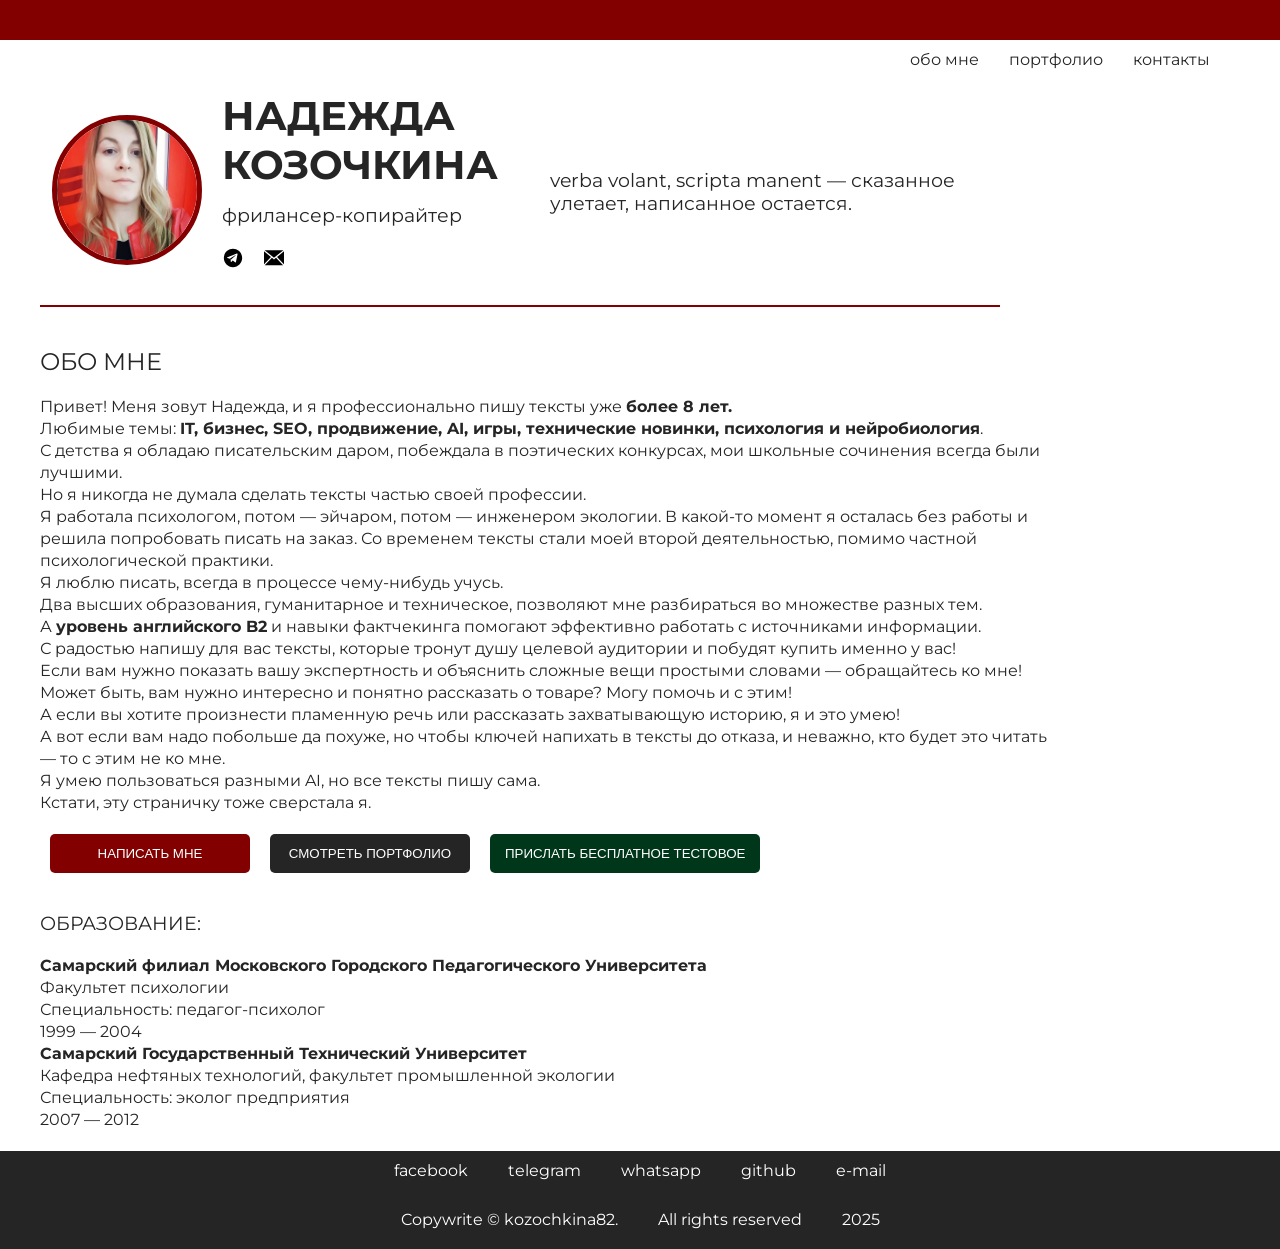
<file: CV-copywriter/index.html>
<!DOCTYPE html>
<html lang="en">
<head>
    <meta charset="UTF-8">
    <meta name="viewport" content="width=device-width, initial-scale=1.0">
    <link rel="stylesheet" href="styles.css">
    <link rel="icon" href="assets/images/favicon.ico" type="images / x-icon">
    <title>CV Copywriter</title>
</head>
<body>
<header class="header">
    <div class="header-container">
    <ul class="menu-list">
        <li class="menu-item"><a href="#">Обо мне</a></li>
        <li class="menu-item"><a href="#">Портфолио</a></li>
        <li class="menu-item"><a href="#">Контакты</a></li>
    </ul>
    <div class="header-hero">
    <div class="portrait"><img src="assets/images/photo_2025-06-29_16-47-16.jpg" alt="my portrait"></div>
    <div class="header-title">
    <h1 class="main-title">Надежда Козочкина</h1>
    <h3 class="description-title">фрилансер-копирайтер</h3>
    <ul class="header-contacts">
        <li class="header-contacts-item">
            <a href="#" class="link"><img src="assets/images/telegram-svgrepo-com (2).svg" alt="telegram" width="22"></a>
        </li>
         <li class="header-contacts-item">
            <a href="#" class="link"><img src="assets/images/mail-svgrepo-com.svg" alt="mail" width="20"></a>
        </li>
    </ul>
    </div>
    <h3 class="description-title">Verba volant, scripta manent — Сказанное улетает, написанное остается.</h3>
    </div>
    </div>
</header>
<main>
<section id="About" class="section">
<h2 class="section-title">Обо мне</h2>
<div class="content">
<p>
Привет! Меня зовут Надежда, и я профессионально пишу тексты уже <b>более 8 лет.</b></p>
<p>Любимые темы: <b>IT, бизнес, SEO, продвижение, AI, игры, технические новинки, психология и нейробиология</b>.</p>
<p>С детства я обладаю писательским даром,
побеждала в поэтических конкурсах, мои школьные сочинения всегда были лучшими.</p>
Но я никогда не думала сделать тексты частью своей профессии.<p>
<p>Я работала психологом, потом — эйчаром, потом — инженером экологии. В какой-то момент я осталась без работы и решила попробовать писать на заказ.
Со временем тексты стали моей второй деятельностью, помимо частной психологической практики.</p>
</p>Я люблю писать, всегда в процессе чему-нибудь учусь.</p>
<p>Два высших образования, гуманитарное и техническое, позволяют мне разбираться во множестве разных тем.</p>
<p>А <b>уровень английского B2</b> и навыки фактчекинга помогают эффективно работать с источниками информации.</p>
<p>С радостью напишу для вас тексты, которые тронут душу целевой аудитории и побудят купить именно у вас!</p>
<p>Если вам нужно показать вашу экспертность и объяснить сложные вещи простыми словами — обращайтесь ко мне!</p>
<p>Может быть, вам нужно интересно и понятно рассказать о товаре? Могу помочь и с этим!</p>
<p>А если вы хотите произнести пламенную речь или рассказать захватывающую историю, я и это умею!</p>
</p>
<p>А вот если вам надо побольше да похуже, но чтобы ключей напихать в тексты до отказа, и неважно, кто будет это читать — то с этим не ко мне.</p>
<p>Я умею пользоваться разными AI, но все тексты пишу сама.</p>
<p>Кстати, эту страничку тоже сверстала я.</p>
<div class="section-buttons">
<input type="submit" id="cta-button" class="button cta-button" value="Написать мне">
<input type="submit" id="enter-button" class="button enter-button" value="Смотреть портфолио">
<input type="submit" id="openModal" class="button test-button" value="Прислать бесплатное тестовое">
</div>
<h3 class="section-subtitle">Образование:</h3>
<h4>Самарский филиал Московского Городского Педагогического Университета</h4>
<ul class="section-list">
<li class="section-item">Факультет психологии</li>
<li class="section-item">Специальность: педагог-психолог</li>
<li class="section-item">1999 — 2004</li>
</ul>
<h4>Самарский Государственный Технический Университет</h4>
<ul class="section-list">
<li class="section-item">Кафедра нефтяных технологий, факультет промышленной экологии</li>
<li class="section-item">Специальность: эколог предприятия</li>
<li class="section-item">2007 — 2012</li>
</ul>
</div>
</section>
<div id="myModal" class="modal">
  <div class="modal-content">
    <span class="close">&times;</span>
    <h3>Это была шутка! Вы что, серьезно хотели мне его прислать?</h3>
    <p>Мы, авторы, очень огорчаемся, когда нам присылают бесплатные ТЗ на 5000-10000 символов,
        с дедлайном 1 день, на которые потом ничего не отвечают. Если вы думаете, что такого не бывает —
        увы, бывает, и очень часто. <b>Не делайте так!</b> Лучше ознакомьтесь с портфолио, и сразу поймете уровень автора!
        Спасибо вам за понимание!
    </p>
  </div>
</div>
</main>
<footer class="footer">
<div class="footer-section contact-section">
    <ul class="contacts-list">
    <li class="contacts-item"><a href="#">Facebook</a></li>
    <li class="contacts-item"><a href="#">Telegram</a></li>
    <li class="contacts-item"><a href="#">WhatsApp</a></li>
    <li class="contacts-item"><a href="#">GitHub</a></li>
    <li class="contacts-item"><a href="#">e-mail</a></li>
    </ul>
</div>
<div class="footer-section copywrite-section">
    <div>Copywrite © <a class="link" href="#">kozochkina82</a>.</div>
    <div>All rights reserved</div>
    <div>2025</div>
</div>
</footer>

    <script src="script.js"></script>
</body>
</html>
</file>
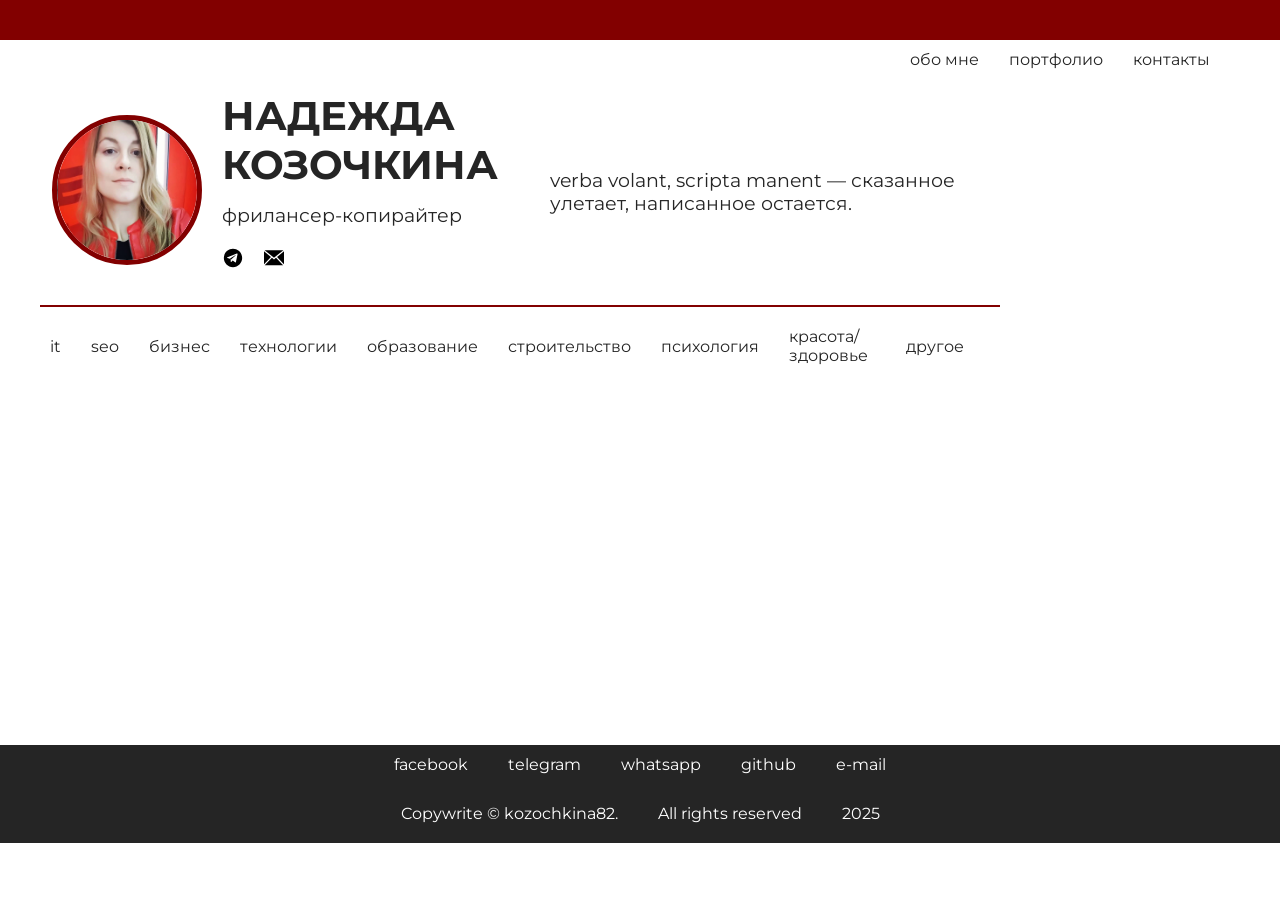
<file: CV-copywriter/portfolio.html>
<!DOCTYPE html>
<html lang="en">
<head>
    <meta charset="UTF-8">
    <meta name="viewport" content="width=device-width, initial-scale=1.0">
    <link rel="stylesheet" href="styles.css">
    <link rel="icon" href="assets/images/favicon.ico" type="images / x-icon">
    <title>Portfolio Copywriter</title>
</head>
<body>
<header class="header">
    <div class="header-container">
    <ul class="menu-list">
        <li class="menu-item"><a href="#">Обо мне</a></li>
        <li class="menu-item"><a href="#">Портфолио</a></li>
        <li class="menu-item"><a href="#">Контакты</a></li>
    </ul>
    <div class="header-hero">
    <div class="portrait"><img src="assets/images/photo_2025-06-29_16-47-16.jpg" alt="my portrait"></div>
    <div class="header-title">
    <h1 class="main-title">Надежда Козочкина</h1>
    <h3 class="description-title">фрилансер-копирайтер</h3>
    <ul class="header-contacts">
        <li class="header-contacts-item">
            <a href="#" class="link"><img src="assets/images/telegram-svgrepo-com (2).svg" alt="telegram" width="22"></a>
        </li>
         <li class="header-contacts-item">
            <a href="#" class="link"><img src="assets/images/mail-svgrepo-com.svg" alt="mail" width="20"></a>
        </li>
    </ul>
    </div>
    <h3 class="description-title">Verba volant, scripta manent — Сказанное улетает, написанное остается.</h3>
    </div>
    </div>
</header>
<main class="ortfolio-main">

    <ul class="menu-list portfolio-list">
        <li class="menu-item"><a href="#">IT</a></li>
        <li class="menu-item"><a href="#">SEO</a></li>
        <li class="menu-item"><a href="#">бизнес</a></li>
        <li class="menu-item"><a href="#">технологии</a></li>
        <li class="menu-item"><a href="#">образование</a></li>
        <li class="menu-item"><a href="#">строительство</a></li>
        <li class="menu-item"><a href="#">психология</a></li>
        <li class="menu-item"><a href="#">красота/здоровье</a></li>
         <li class="menu-item"><a href="#">другое</a></li>
    </ul>
<section class="section" id="IT"></section>
<section class="section" id="SEO"></section>
<section class="section" id="BUSINESS"></section>
<section class="section" id="TECHNOLOGIES"></section>
<section class="section" id="EDUCATION"></section>
<section class="section" id="BUILDIND"></section>
<section class="section" id="PSYCHOLOGY"></section>
<section class="section" id="HEALTH&BEAUTY"></section>
<section class="section" id="OTHER"></section>

</main>
<footer class="footer">
<div class="footer-section contact-section">
    <ul class="contacts-list">
    <li class="contacts-item"><a href="#">Facebook</a></li>
    <li class="contacts-item"><a href="#">Telegram</a></li>
    <li class="contacts-item"><a href="#">WhatsApp</a></li>
    <li class="contacts-item"><a href="#">GitHub</a></li>
    <li class="contacts-item"><a href="#">e-mail</a></li>
    </ul>
</div>
<div class="footer-section copywrite-section">
    <div>Copywrite © <a class="link" href="#">kozochkina82</a>.</div>
    <div>All rights reserved</div>
    <div>2025</div>
</div>
</footer>

    <script src="script.js"></script>
</body>
</html>
</file>
<file: CV-copywriter/styles.css>
@font-face {
  font-family: "Montserrat";
  src: url("assets/fonts/Montserrat-Regular.ttf");
    font-weight: 400;
    font-style: normal;
}
@font-face {
  font-family: "Montserrat";
  src: url("assets/fonts/Montserrat-Bold.ttf");
    font-weight: 600;
    font-style: normal;
}
@font-face {
  font-family: "Montserrat";
  src: url("assets/fonts/Montserrat-Light.ttf");
    font-weight: 200;
    font-style: normal;
}
*{
    box-sizing: border-box;
    scroll-behavior: smooth;
    margin: 0;
    padding: 0;
}

body {
    max-width: 1440px;
    width: 100%;
    font-family: "Montserrat";
    font-size: 16px;
    font-weight: 400;
    background-color: white;
    color: #252525;
    margin: 0 auto;
}
.menu-item a, .contacts-item a, .link {
    font-family: "Montserrat";
    font-style: normal;
    text-decoration: none;  text-transform: lowercase;
    color: #252525;
}
a:hover{
    color: #820000;
}
.link{
    text-transform: lowercase;
}
ul{
list-style: none;
}
h1, h2, h3 {
    text-transform: uppercase;
}
.header{
    width: 100%;
    margin: 0;
    padding: 0;
    padding-top: 40px;
    background-color: #820000;
}
.header-container{
    display: flex;
    flex-direction: column;
    justify-content: flex-start;
    align-items: flex-start;
    width: 100%;
    background-color: white;
    padding: 0 40px;
}
.header-hero{
    display: flex;
    flex-direction: row;
    justify-content: flex-start;
    align-items: center;
    width: 80%;
    padding: 1% 1%;
    border-bottom: 2px solid #820000;
}
.portrait>img{
    width: 150px;
    border-radius: 50%;
    border: 5px solid #820000;
}
.main-title{
    font-family: "Montserrat";
    font-weight: 600;
    font-size: 2.5rem;
    padding: 0 20px 15px 20px;
}
.description-title{
    font-family: "Montserrat";
    font-weight: 400;
    font-size: 1,2rem;
    text-transform: lowercase;
    padding: 0 20px;
}
.header-contacts{
    display: flex;
    flex-direction: row;
    justify-content: flex-start;
    align-items: center;
    width: 100%;
    padding: 20px;
}
.header-contacts-item{
    padding: 0 20px 0 0;
}

.menu-list{
    display: flex;
    flex-direction: row;
    justify-content: flex-end;
    align-items: center;
    width: 100%;
    padding: 10px;
}
.menu-item{
    padding: 0 20px 0 10px;
}
.section{
    width: 100%;
    padding: 20px 40px;
}
.section-title{
    font-weight: 400;
    padding: 20px 10px 20px 0;
}
.section-subtitle{
    font-weight: 400;
    padding:  20px 10px 20px 0;
}
.content{
    width: 85%;
    line-height: 22px;
}
.button{
    width: 200px;
    padding: 12px 15px;
    text-transform: uppercase;
    color: white;
    cursor: pointer;
    border: none;
    border-radius: 5px;
    box-shadow: none;
    margin-right: 20px;
}
.cta-button{
        background-color: #820000;
}
.cta-button:hover{
    background-color: #dc0303;
}
.enter-button{
    background-color: #252525;
}
.enter-button:hover{
background-color: #575656;
}
.test-button{
    width: 270px;
    background-color: #00371a;
}
.test-button:hover{
background-color: #029d14;
}
.section-buttons{
    display: flex;
    flex-direction: row;
    justify-content: flex-start;
    align-items: center;
    padding: 20px 10px;
}
.modal {
  display: none;
  position: fixed;
  z-index: 1000;
  left: 0;
  top: 0;
  width: 100%;
  height: 100%;
  background-color: rgba(0,0,0,0.5);
}

.modal-content {
  background-color: white;
  margin: 15% auto;
  padding: 20px;
  width: 80%;
  max-width: 500px;
  border-radius: 8px;
}
.footer{
    display: flex;
    flex-direction: column;
    justify-content: flex-start;
    align-items: center;
    background-color: #252525;
    color: white;
}
.conact-section{
display: flex;
flex-direction: column;
justify-content: flex-start;
align-items: center;
}
.contacts-list{
    display: flex;
    flex-direction: row;
    justify-content: space-between;
    align-items: center;
    padding: 10px 20px;
}
.copywrite-section{
    display: flex;
    flex-direction: row;
    justify-content: space-between;
    align-items: center;
    padding: 10px 20px;
}
.footer a {
    color: white;
    cursor: pointer;
}
.footer a:hover{
    color: #dc0303;
}
.contacts-item{
    padding: 0 20px;
}
.copywrite-section div {
    margin: 10px 20px;
}
.portfolio-list{
    justify-content: space-between;
    width: 80%;
    text-transform: uppercase;
    padding: 20px 40px;
}
.portfolio-main{
    padding: 10px 40px;
}
</file>
